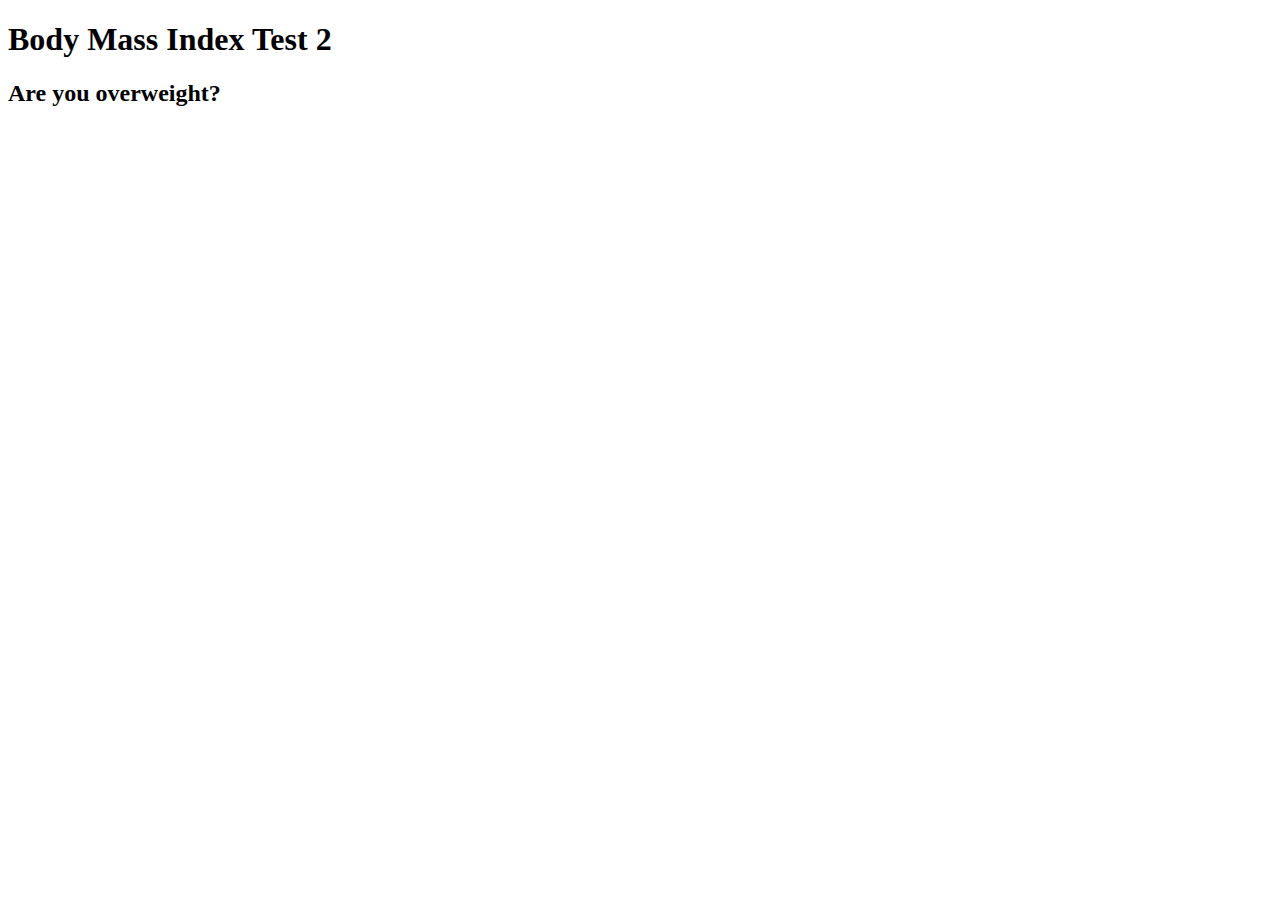
<file: BMI Task 2/index.html>
<!DOCTYPE html>
<html lang="en">
<head>
    <meta charset="UTF-8">
    <meta name="viewport" content="width=device-width, initial-scale=1.0">
    <title>BMI Task 2</title>
</head>
<body>
    <h1>Body Mass Index Test 2</h1>
    <h2>Are you overweight?</h2>
    <script src="script.js"></script>
</body>
</html>
</file>
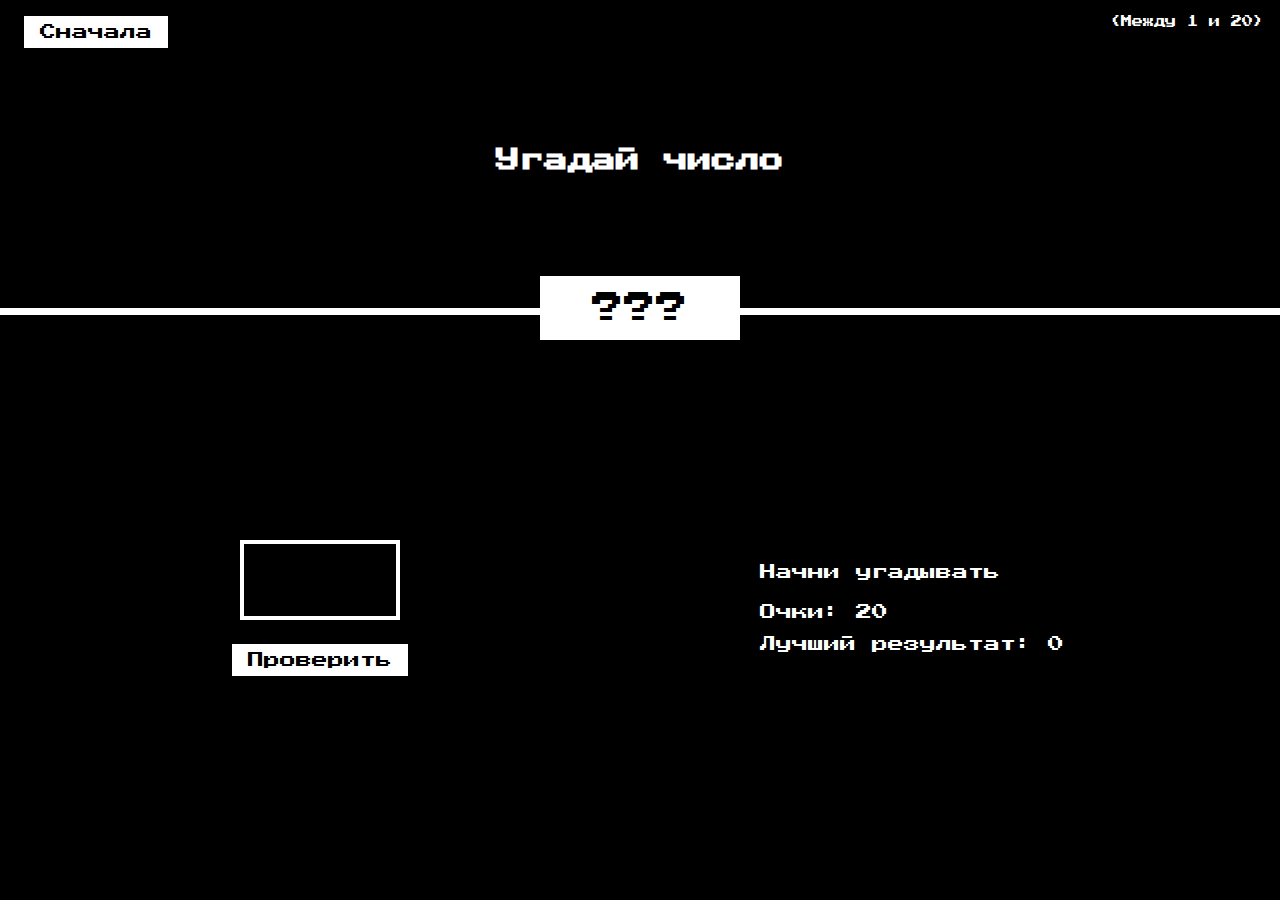
<file: Project 1 Guess number/index.html>
<!DOCTYPE html>
<html lang="en">
    <head>
        <meta charset="UTF-8" />
        <meta name="viewport" content="width=device-width, initial-scale=1.0" />
        <meta http-equiv="X-UA-Compatible" content="ie=edge" />
        <link rel="stylesheet" href="style.css" />
        <title>Угадай число</title>
    </head>
    <body>
        <header>
            <h1>Угадай число</h1>
            <p class="between">(Между 1 и 20)</p>
            <button class="btn again">Сначала</button>
            <div class="question">???</div>
        </header>
        <main>
            <section class="left">
                <input type="number" class="number-input" />
                <button class="btn check">Проверить</button>
            </section>
            <section class="right">
                <p class="guess-message">Начни угадывать</p>
                <p class="label-score">Очки: <span class="score">20</span></p>
                <p class="label-highscore">
                    Лучший результат: <span class="highscore">0</span>
                </p>
            </section>
        </main>
        <script src="script.js"></script>
    </body>
</html>
</file>
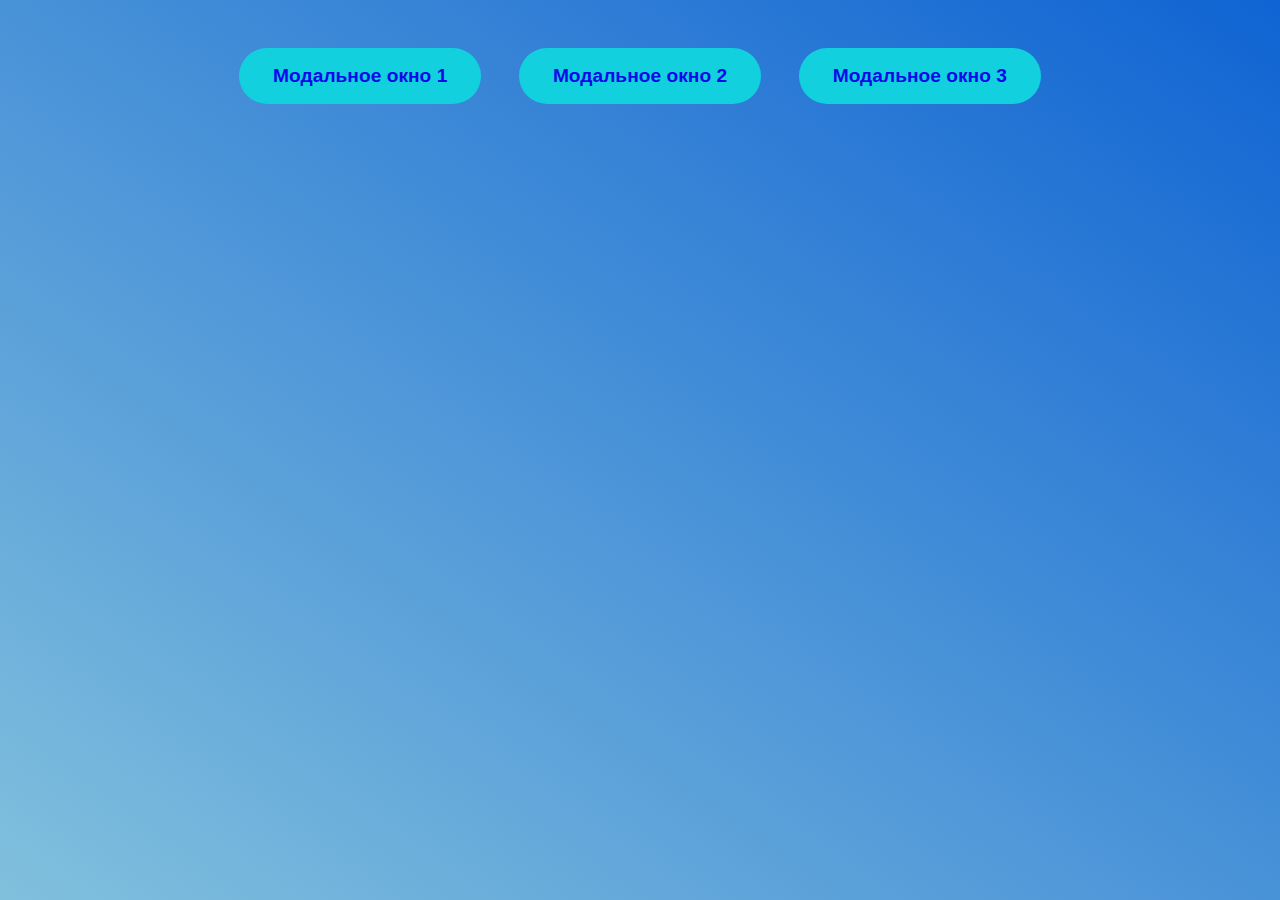
<file: Project 2 Modal windows/index.html>
<!DOCTYPE html>
<html lang="en">
    <head>
        <meta charset="UTF-8" />
        <meta name="viewport" content="width=device-width, initial-scale=1.0" />
        <link rel="stylesheet" href="style.css" />
        <title>Modal windows</title>
    </head>
    <body>
        <button class="show-modal-window">Модальное окно 1</button>
        <button class="show-modal-window">Модальное окно 2</button>
        <button class="show-modal-window">Модальное окно 3</button>

        <div class="modal-window hidden">
            <button class="close-modal-window">&times;</button>
            <h1>Модальное окно</h1>
            <p>
                Lorem ipsum dolor sit amet, consectetur adipiscing elit Cras
                vulputate porta volutpat. Mauris tempor egestas fermentum. Donec
                et tortor in felis pulvinar accumsan quis at massa. Orci varius
                natoque penatibus et magnis dis parturient montes, nascetur
                ridiculus mus. Sed fermentum dui sit amet lorem maximus, non
                feugiat eros semper. Vivamus eget dolor ut libero pharetra
                ultricies ut elementum nisl. Mauris fringilla feugiat
                ullamcorper. Nunc id tincidunt orci. Suspendisse eget sapien at
                turpis rutrum semper sed id diam. Duis scelerisque ligula nisl,
                vitae viverra nibh venenatis nec. Pellentesque nec nunc arcu.
                Integer mollis mi ut risus posuere malesuada. Aliquam rhoncus
                ante vitae sem aliquet, vel elementum ex vulputate. Nulla
                finibus commodo lacinia.
            </p>
        </div>
        <div class="overlay hidden"></div>

        <script src="script.js"></script>
    </body>
</html>
</file>
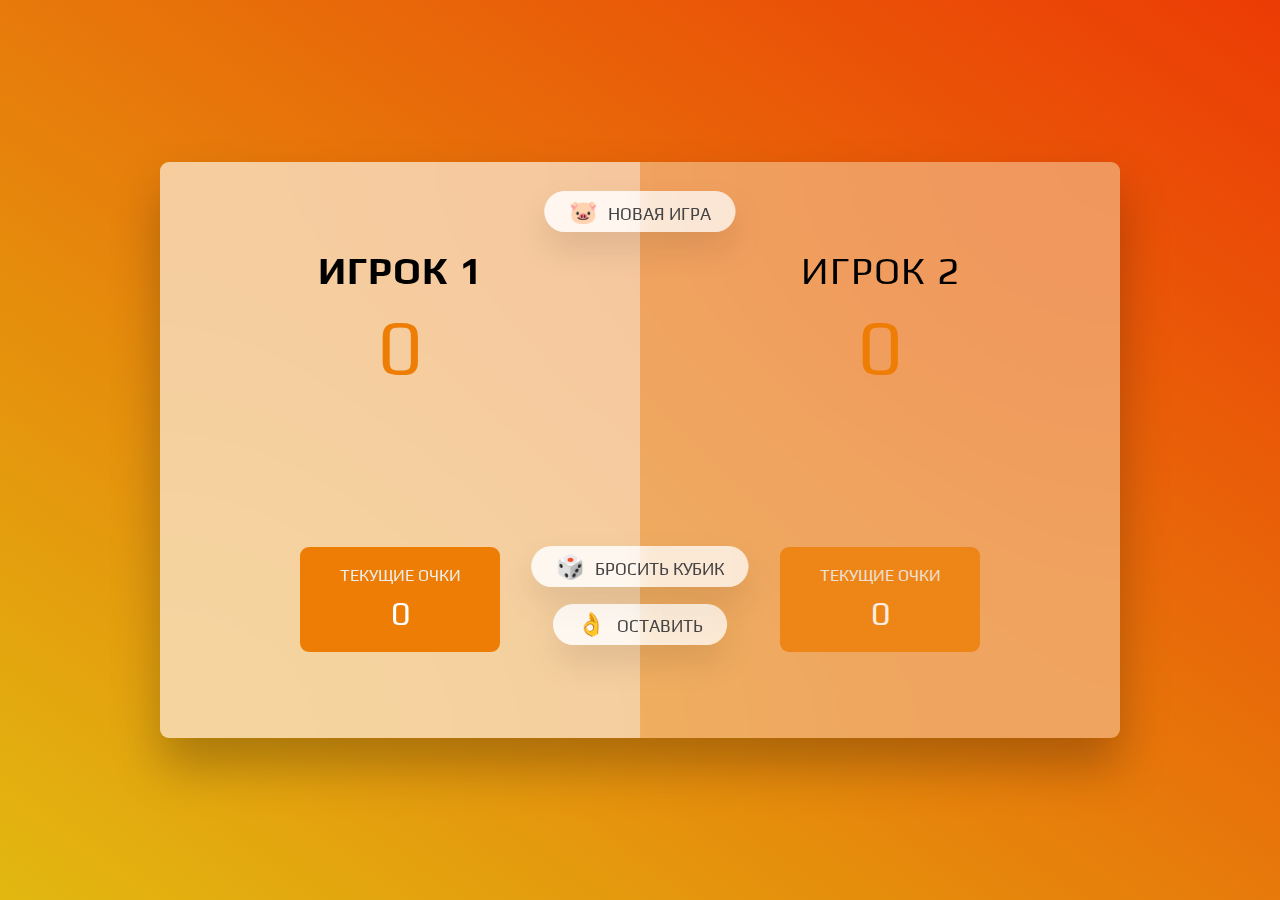
<file: Project 3 Dice/index.html>
<!DOCTYPE html>
<html lang="en">
    <head>
        <meta charset="UTF-8" />
        <meta name="viewport" content="width=device-width, initial-scale=1.0" />
        <title>Dice</title>
        <link rel="stylesheet" href="style.css" />
    </head>
    <body>
        <main>
            <section class="player player--0 player--active">
                <h2 class="name" id="name--0">Игрок 1</h2>
                <p class="score" id="score--0">11</p>
                <div class="current">
                    <p class="current-label">Текущие очки</p>
                    <p class="current-score" id="current--0">0</p>
                </div>
            </section>
            <section class="player player--1">
                <h2 class="name" id="name--1">Игрок 2</h2>
                <p class="score" id="score--1">27</p>
                <div class="current">
                    <p class="current-label">Текущие очки</p>
                    <p class="current-score" id="current--1">0</p>
                </div>
            </section>
            <img src="dice1.png" alt="Playing dice" class="dice" />
            <button class="btn btn--new">🐷 Новая игра</button>
            <button class="btn btn--roll">🎲 Бросить кубик</button>
            <button class="btn btn--hold">👌 Оставить</button>
        </main>
        <script src="script.js"></script>
    </body>
</html>
</file>
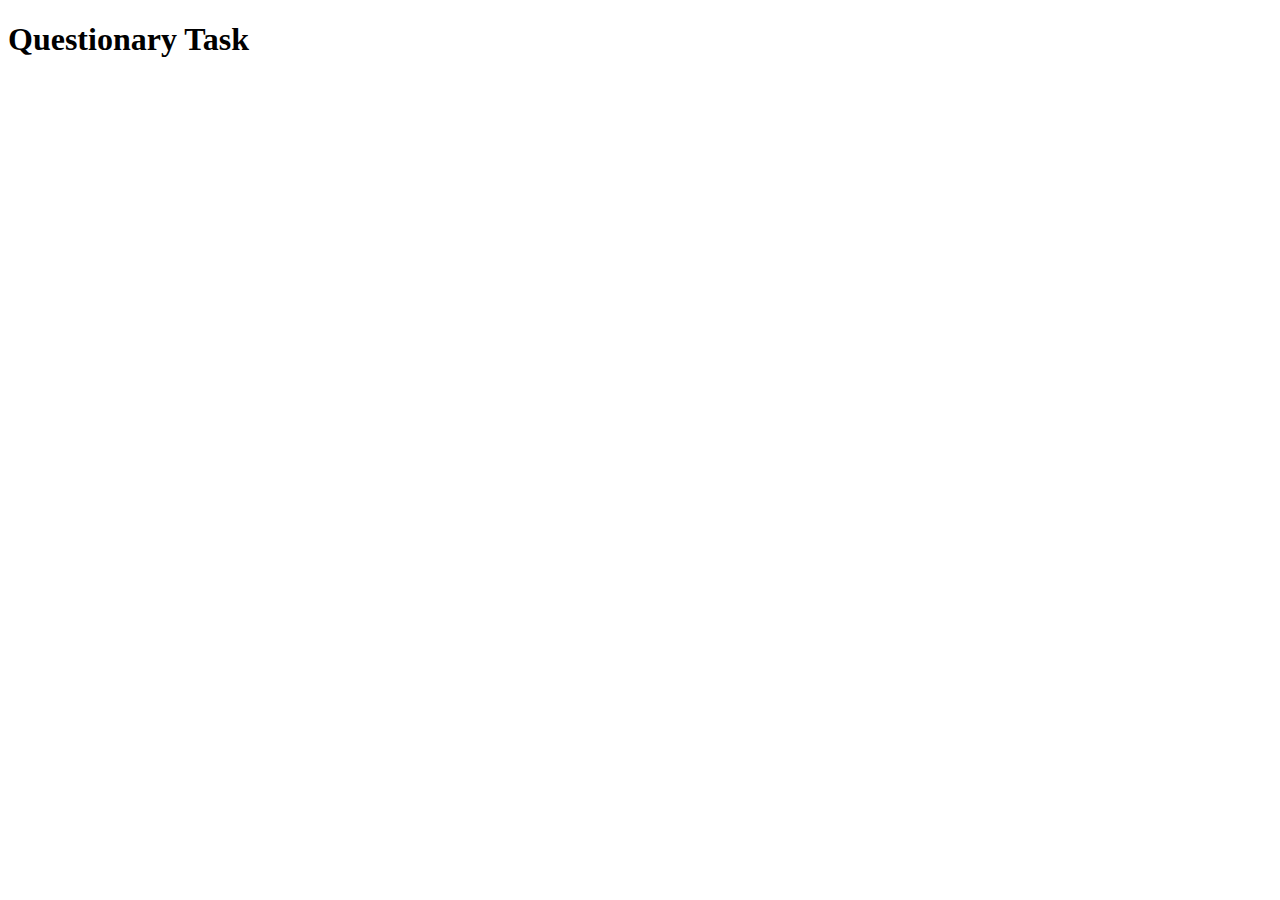
<file: Questionary Task/index.html>
<!DOCTYPE html>
<html lang="en">
<head>
    <meta charset="UTF-8">
    <meta name="viewport" content="width=device-width, initial-scale=1.0">
    <title>Questionary Task</title>
</head>
<body>
    <h1>Questionary Task</h1>
    <script src="script.js"></script>
</body>
</html>
</file>
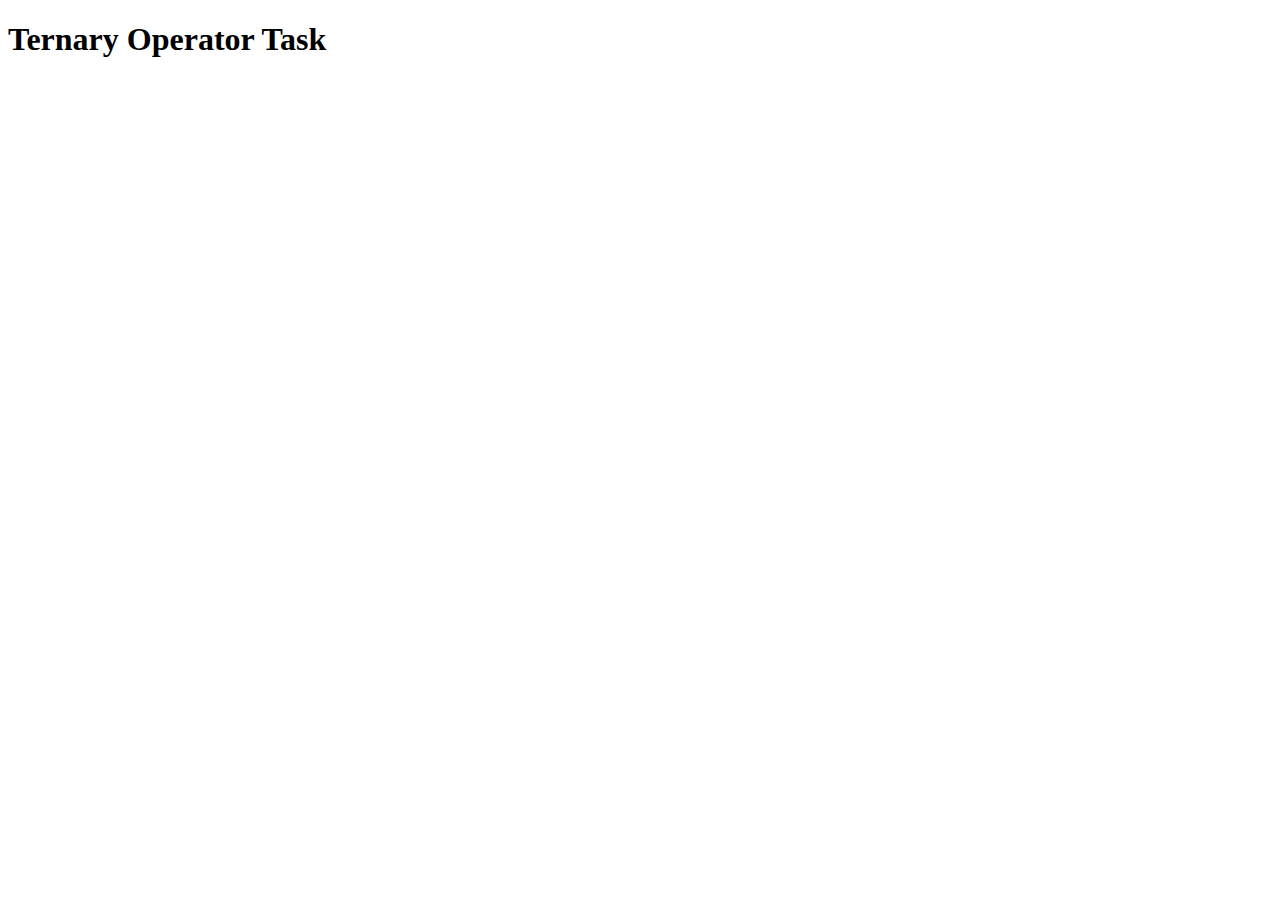
<file: Ternary Operator Task/index.html>
<!DOCTYPE html>
<html lang="en">
<head>
    <meta charset="UTF-8">
    <meta name="viewport" content="width=device-width, initial-scale=1.0">
    <title>Ternary Operator Task</title>
</head>
<body>
    <h1>Ternary Operator Task</h1>
    <script src="script.js"></script>
</body>
</html>
</file>
<file: Project 1 Guess number/style.css>
@import url('https://fonts.googleapis.com/css2?family=Press+Start+2P&display=swap');

* {
    margin: 0;
    padding: 0;
    box-sizing: border-box;
}

html {
    font-size: 50%;
}

body {
    font-family: 'Press Start 2P', sans-serif;
    color: #fff;
    background-color: rgb(0, 0, 0);
}

/* Layout Styles */
header {
    position: relative;
    height: 35vh; /*если вы хотите использовать высоту и ширину окна браузера, лучше воспользоваться единицами vh и vw */
    border-bottom: 7px solid #fff;
}

main {
    height: 65vh;
    color: #fff;
    display: flex;
    align-items: center;
    justify-content: space-around;
}

.left {
    width: 50rem;
    display: flex;
    flex-direction: column;
    align-items: center;
    font-size: 2rem;
}

.right {
    width: 50rem;
    font-size: 2rem;
}

/* Elements Styles */
h1 {
    font-size: 3rem;
    text-align: center;
    position: absolute;
    width: 100%;
    top: 52%;
    left: 50%;
    transform: translate(-50%, -50%);
}

.between {
    font-size: 1.4rem;
    position: absolute;
    top: 2rem;
    right: 2rem;
}

.btn {
    border: none;
    background-color: #fff;
    color: #000;
    font-size: 2rem;
    font-family: inherit;
    padding: 1rem 2rem;
    cursor: pointer;
}

.again {
    position: absolute;
    top: 2rem;
    left: 3rem;
}

.question {
    background: #fff;
    color: #000;
    font-size: 4rem;
    width: 25rem;
    padding: 2rem 0rem;
    text-align: center;
    position: absolute;
    bottom: 0;
    left: 50%;
    transform: translate(-50%, 50%);
}

.number-input {
    background: none;
    border: 4px solid #fff;
    font-family: inherit;
    color: inherit;
    font-size: 5rem;
    padding: 2rem;
    width: 20rem;
    text-align: center;
    display: block;
    margin-bottom: 3rem;
}

.btn:hover {
    background-color: rgb(218, 213, 213);
}

.guess-message {
    margin-bottom: 2rem;
    height: 3rem;
}

.label-score {
    margin-bottom: 2rem;
}
</file>
<file: Project 2 Modal windows/style.css>
* {
    margin: 0;
    border: 0;
    box-sizing: inherit;
}

html {
    font-size: 60%;
    box-sizing: border-box;
}

body {
    font-family: sans-serif;
    color: rgb(0, 0, 0);
    line-height: 1.3; /*что-то типо отступа между строками */
    height: 100vh; /*vh	Эквивалентно 1% высоты окна браузера.*/
    position: relative;
    display: flex; /*https://tproger.ru/translations/how-css-flexbox-works/#card-chapter-3*/
    align-items: flex-start;
    justify-content: center;
    background: linear-gradient(to top right, #81c0dd, #1064d3);
}

.show-modal-window {
    font-size: 2rem;
    font-weight: 600; /*толщина шрифта*/
    padding: 1.75rem 3.5rem;
    margin: 5rem 2rem;
    border: none;
    background-color: rgb(18, 208, 221);
    color: rgb(13, 10, 232);
    border-radius: 10rem;
    cursor: pointer;
}

.close-modal-window {
    position: absolute;
    top: 1.2rem;
    right: 2rem;
    font-size: 5rem;
    color: #444;
    cursor: pointer;
    border: none;
    background: none;
}

h1 {
    font-size: 2.5rem;
    margin-bottom: 2rem;
}

p {
    font-size: 1.8rem;
}

/* Classes for modal windows functionality */
.hidden {
    display: none;
}

.modal-window {
    position: absolute;
    top: 50%;
    left: 50%;
    transform: translate(-50%, -50%);
    width: 70%;
    background-color: #fff;
    padding: 6rem;
    border-radius: 5px;
    box-shadow: 0 3rem 5rem rgba(0, 0, 0, 0.3);
    z-index: 10; /*покрывает элементы с меньшим индексом*/
}

.overlay {
    position: absolute;
    top: 0;
    left: 0;
    width: 100%;
    height: 100%;
    background-color: rgba(0, 0, 0, 0.5);
    backdrop-filter: blur(3px);
    z-index: 5;
}
</file>
<file: Project 3 Dice/style.css>
@import url('https://fonts.googleapis.com/css2?family=Play&display=swap');

* {
    margin: 0;
    padding: 0;
    box-sizing: border-box;
}

html {
    font-size: 60%;
}

body {
    font-family: 'Play', sans-serif;
    font-weight: 400;
    height: 100vh;
    color: #000;
    background-image: linear-gradient(to top right, #e2b810 0%, #ec3b05 100%);
    display: flex;
    align-items: center;
    justify-content: center;
}

main {
    position: relative;
    width: 100rem;
    height: 60rem;
    background-color: rgba(255, 255, 255, 0.35);
    backdrop-filter: blur(200px);
    filter: blur();
    box-shadow: 0 3rem 5rem rgba(0, 0, 0, 0.25);
    border-radius: 9px;
    overflow: hidden;
    display: flex;
}

.player {
    flex: 50%;
    padding: 9rem;
    display: flex;
    flex-direction: column;
    align-items: center;
    transition: all 0.75s;
}

.name {
    position: relative;
    font-size: 4rem;
    text-transform: uppercase;
    letter-spacing: 1px;
    word-spacing: 2px;
    font-weight: 300;
    margin-bottom: 1rem;
}

.score {
    font-size: 8rem;
    font-weight: 300;
    color: #ee7d05;
    margin-bottom: auto;
}

.current {
    background-color: #ee7d05;
    opacity: 0.8;
    border-radius: 9px;
    color: #fff;
    width: 65%;
    padding: 2rem;
    text-align: center;
    transition: all 0.75s;
}

.current-label {
    text-transform: uppercase;
    margin-bottom: 1rem;
    font-size: 1.7rem;
    color: #eee;
}

.current-score {
    font-size: 3.5rem;
}

.player--active {
    background-color: rgba(255, 255, 255, 0.4);
}

.player--active .name {
    font-weight: 700;
}

.player--active .score {
    font-weight: 400;
}

.player--active .current {
    opacity: 1; /* Прозрачность */
}

.btn {
    position: absolute;
    left: 50%;
    transform: translateX(-50%);
    color: #444;
    border: none;
    font-family: inherit;
    font-size: 1.8rem;
    text-transform: uppercase;
    cursor: pointer;
    font-weight: 400;
    transition: all 0.2s;

    background-color: rgba(255, 255, 255, 0.6);
    backdrop-filter: blur(10px);

    padding: 0.7rem 2.5rem;
    border-radius: 50rem;
    box-shadow: 0 1.75rem 3.5rem rgba(0, 0, 0, 0.1);
}

.btn::first-letter {
    font-size: 2.4rem;
    display: inline-block;
    margin-right: 0.7rem;
}

.btn--new {
    top: 3rem;
}

.btn--roll {
    top: 40rem;
}

.btn--hold {
    top: 46rem;
}

.btn:active {
    transform: translate(-50% 3px);
    box-shadow: 0 1rem 2rem rgba(0, 0, 0, 0.15);
}

.btn:focus {
    outline: none;
}

.dice {
    position: absolute;
    left: 50%;
    top: 16.5rem;
    transform: translateX(-50%);
    height: 10rem;
}

.player--winner {
    background-color: #2f2f2f;
}

.player--winner .name {
    font-weight: 700;
    color: #d50b0b;
}

.hidden {
    display: none;
}
</file>
